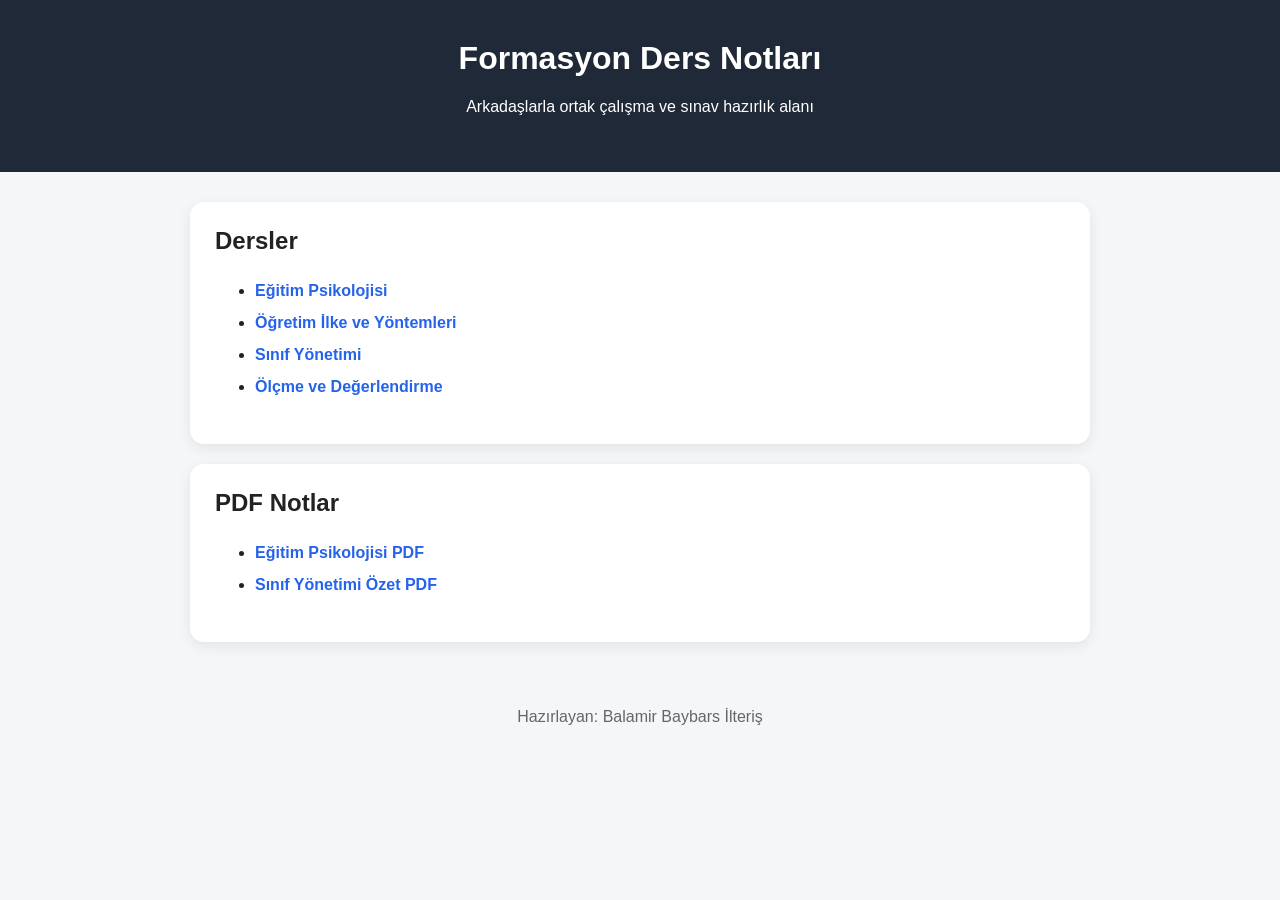
<file: index.html>
<!DOCTYPE html>
<html lang="tr">
<head>
  <meta charset="UTF-8">
  <title>Formasyon Ders Notları</title>
  <link rel="stylesheet" href="style.css">
</head>
<body>

  <header>
    <h1>Formasyon Ders Notları</h1>
    <p>Arkadaşlarla ortak çalışma ve sınav hazırlık alanı</p>
  </header>

  <main>
    <section class="card">
      <h2>Dersler</h2>

      <ul>
        <li><a href="dersler/egitim-psikolojisi.html">Eğitim Psikolojisi</a></li>
        <li><a href="dersler/ogretim-ilke-yontemleri.html">Öğretim İlke ve Yöntemleri</a></li>
        <li><a href="dersler/sinif-yonetimi.html">Sınıf Yönetimi</a></li>
        <li><a href="dersler/olcme-degerlendirme.html">Ölçme ve Değerlendirme</a></li>
      </ul>
    </section>

    <section class="card">
      <h2>PDF Notlar</h2>
      <ul>
        <li><a href="pdf/egitim-psikolojisi-notlari.pdf">Eğitim Psikolojisi PDF</a></li>
        <li><a href="pdf/sinif-yonetimi-ozet.pdf">Sınıf Yönetimi Özet PDF</a></li>
      </ul>
    </section>
  </main>

  <footer>
    <p>Hazırlayan: Balamir Baybars İlteriş</p>
  </footer>

</body>
</html>
</file>
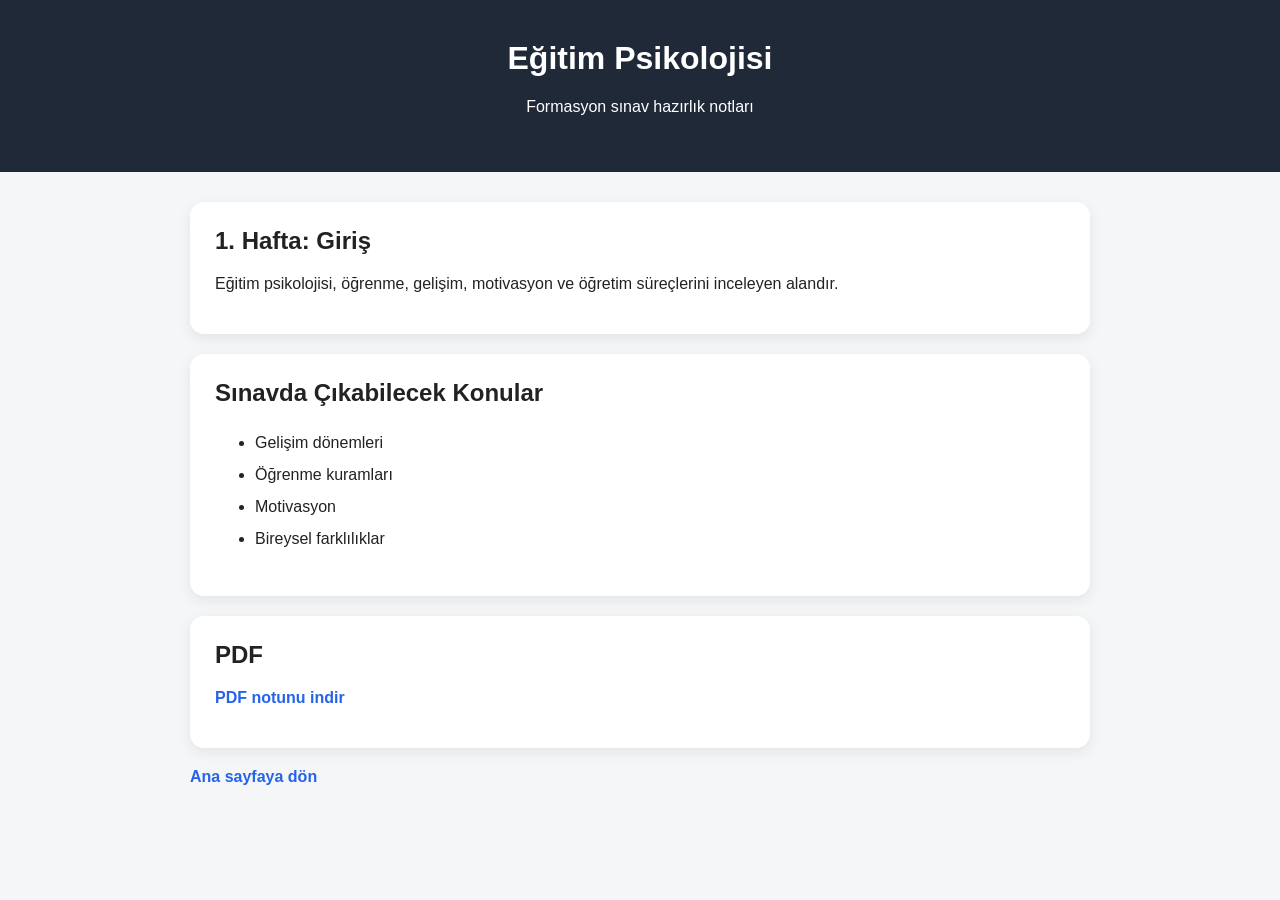
<file: dersler/egitim-psikolojisi.html>
<!DOCTYPE html>
<html lang="tr">
<head>
  <meta charset="UTF-8">
  <title>Eğitim Psikolojisi</title>
  <link rel="stylesheet" href="../style.css">
</head>
<body>

<header>
  <h1>Eğitim Psikolojisi</h1>
  <p>Formasyon sınav hazırlık notları</p>
</header>

<main>
  <section class="card">
    <h2>1. Hafta: Giriş</h2>
    <p>
      Eğitim psikolojisi, öğrenme, gelişim, motivasyon ve öğretim süreçlerini inceleyen alandır.
    </p>
  </section>

  <section class="card">
    <h2>Sınavda Çıkabilecek Konular</h2>
    <ul>
      <li>Gelişim dönemleri</li>
      <li>Öğrenme kuramları</li>
      <li>Motivasyon</li>
      <li>Bireysel farklılıklar</li>
    </ul>
  </section>

  <section class="card">
    <h2>PDF</h2>
    <p>
      <a href="../pdf/egitim-psikolojisi-notlari.pdf">PDF notunu indir</a>
    </p>
  </section>

  <p><a href="../index.html">Ana sayfaya dön</a></p>
</main>

</body>
</html>
</file>
<file: style.css>
body {
  font-family: Arial, sans-serif;
  margin: 0;
  background: #f4f6f8;
  color: #222;
}

header {
  background: #1f2937;
  color: white;
  padding: 40px 20px;
  text-align: center;
}

main {
  max-width: 900px;
  margin: 30px auto;
  padding: 0 20px;
}

.card {
  background: white;
  padding: 25px;
  margin-bottom: 20px;
  border-radius: 14px;
  box-shadow: 0 4px 14px rgba(0,0,0,0.08);
}

h1, h2 {
  margin-top: 0;
}

ul {
  line-height: 2;
}

a {
  color: #2563eb;
  text-decoration: none;
  font-weight: bold;
}

a:hover {
  text-decoration: underline;
}

footer {
  text-align: center;
  padding: 20px;
  color: #666;
}
</file>
